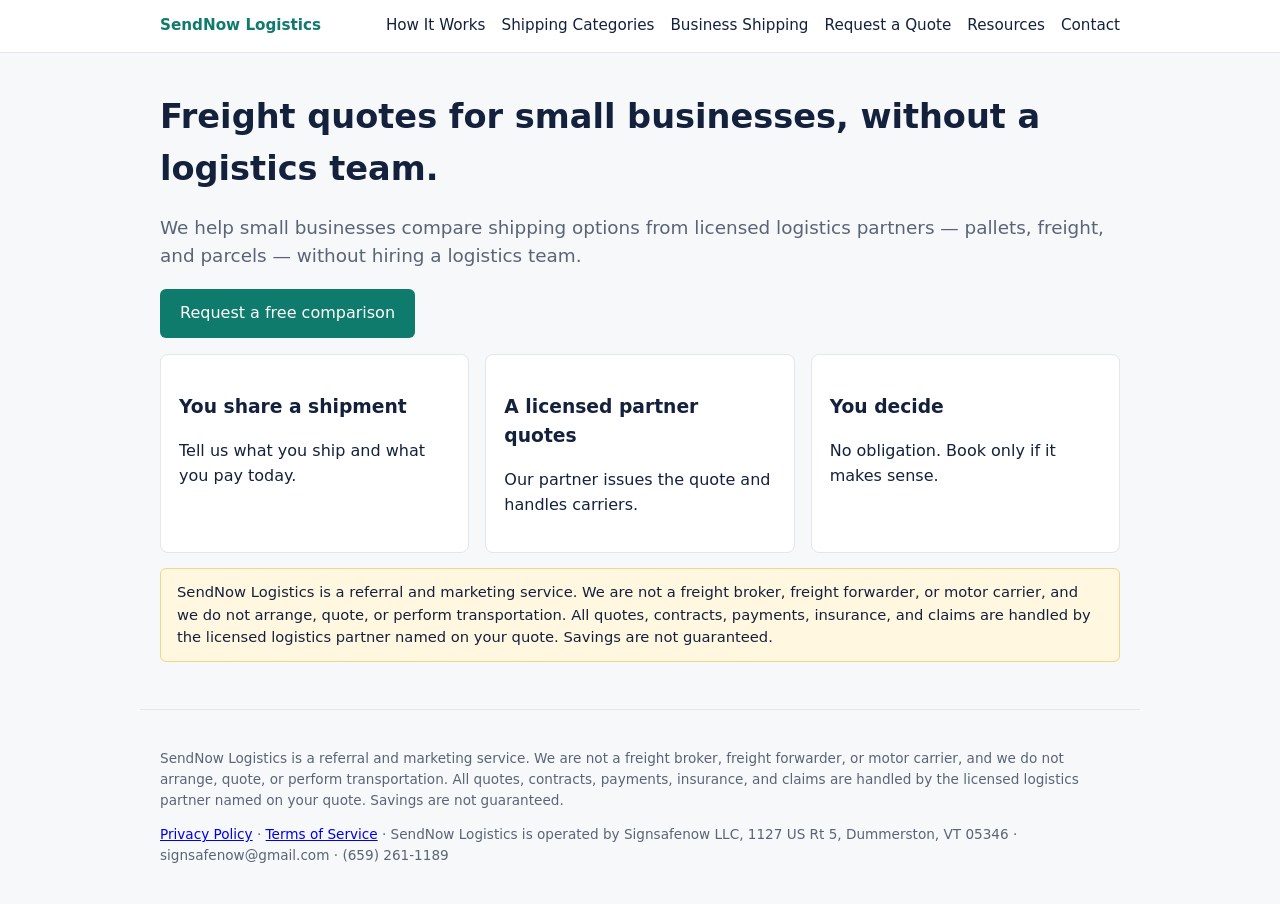
<file: index.html>
<!doctype html><html lang="en"><head><meta charset="utf-8"><meta name="viewport" content="width=device-width,initial-scale=1"><title>Freight Quotes for Small Businesses | SendNow Logistics</title><link rel="stylesheet" href="style.css"></head><body><header><nav><a class="brand" href="index.html">SendNow Logistics</a><a href="how-it-works.html">How It Works</a><a href="categories.html">Shipping Categories</a><a href="business.html">Business Shipping</a><a href="quote.html">Request a Quote</a><a href="shipping-resources.html">Resources</a><a href="contact.html">Contact</a></nav></header><main><h1>Freight quotes for small businesses, without a logistics team.</h1><p class="lead">We help small businesses compare shipping options from licensed logistics partners — pallets, freight, and parcels — without hiring a logistics team.</p><p><a class="btn" href="quote.html">Request a free comparison</a></p>
<div class="grid"><div class="card"><h3>You share a shipment</h3><p>Tell us what you ship and what you pay today.</p></div><div class="card"><h3>A licensed partner quotes</h3><p>Our partner issues the quote and handles carriers.</p></div><div class="card"><h3>You decide</h3><p>No obligation. Book only if it makes sense.</p></div></div><p class="notice">SendNow Logistics is a referral and marketing service. We are not a freight broker, freight forwarder, or motor carrier, and we do not arrange, quote, or perform transportation. All quotes, contracts, payments, insurance, and claims are handled by the licensed logistics partner named on your quote. Savings are not guaranteed.</p></main><footer><p>SendNow Logistics is a referral and marketing service. We are not a freight broker, freight forwarder, or motor carrier, and we do not arrange, quote, or perform transportation. All quotes, contracts, payments, insurance, and claims are handled by the licensed logistics partner named on your quote. Savings are not guaranteed.</p><p><a href="privacy.html">Privacy Policy</a> · <a href="terms.html">Terms of Service</a> · SendNow Logistics is operated by Signsafenow LLC, 1127 US Rt 5, Dummerston, VT 05346 · signsafenow@gmail.com · (659) 261-1189</p></footer></body></html>
</file>
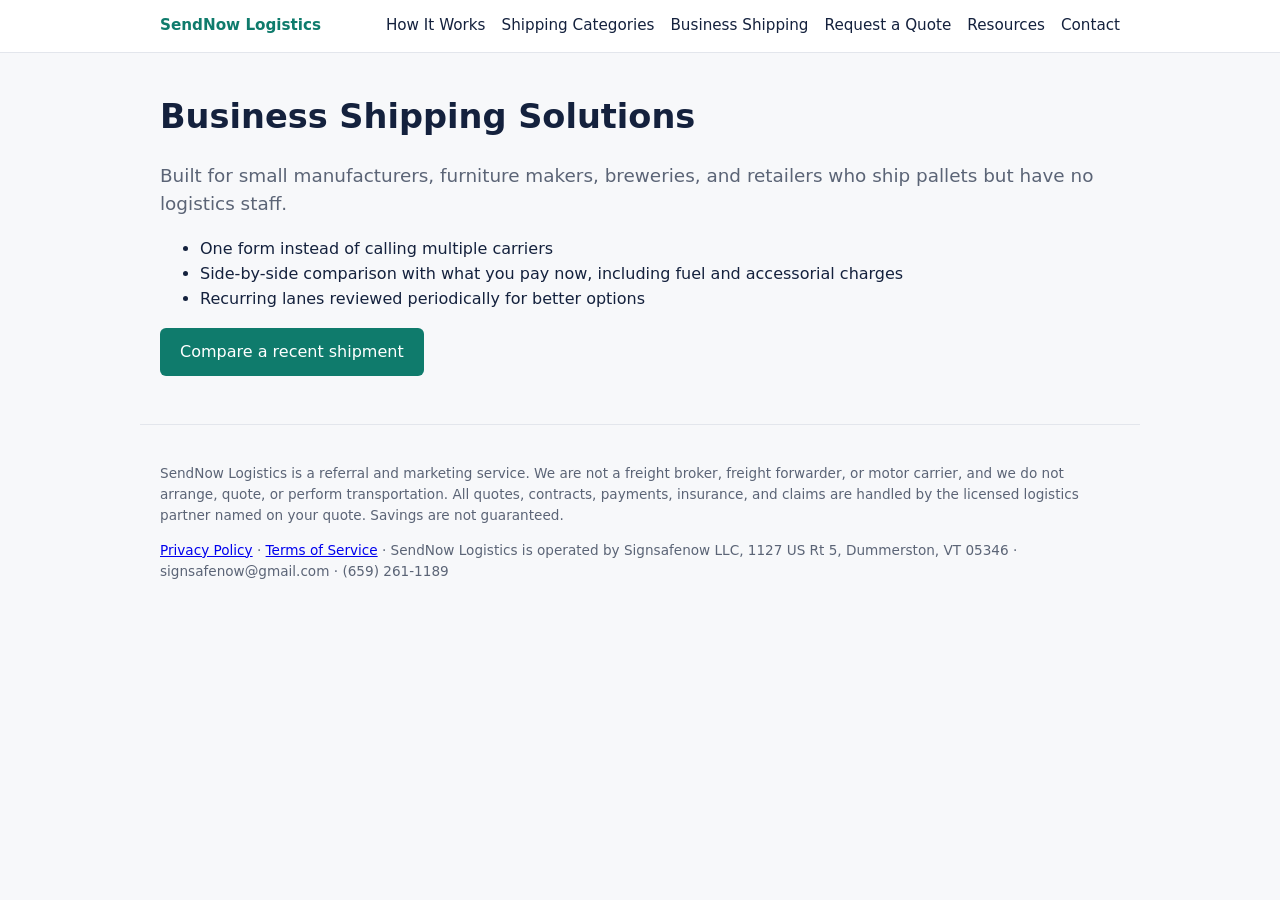
<file: business.html>
<!doctype html><html lang="en"><head><meta charset="utf-8"><meta name="viewport" content="width=device-width,initial-scale=1"><title>Business Shipping Solutions | SendNow Logistics</title><link rel="stylesheet" href="style.css"></head><body><header><nav><a class="brand" href="index.html">SendNow Logistics</a><a href="how-it-works.html">How It Works</a><a href="categories.html">Shipping Categories</a><a href="business.html">Business Shipping</a><a href="quote.html">Request a Quote</a><a href="shipping-resources.html">Resources</a><a href="contact.html">Contact</a></nav></header><main><h1>Business Shipping Solutions</h1><p class="lead">Built for small manufacturers, furniture makers, breweries, and retailers who ship pallets but have no logistics staff.</p><ul><li>One form instead of calling multiple carriers</li><li>Side-by-side comparison with what you pay now, including fuel and accessorial charges</li><li>Recurring lanes reviewed periodically for better options</li></ul><p><a class="btn" href="quote.html">Compare a recent shipment</a></p></main><footer><p>SendNow Logistics is a referral and marketing service. We are not a freight broker, freight forwarder, or motor carrier, and we do not arrange, quote, or perform transportation. All quotes, contracts, payments, insurance, and claims are handled by the licensed logistics partner named on your quote. Savings are not guaranteed.</p><p><a href="privacy.html">Privacy Policy</a> · <a href="terms.html">Terms of Service</a> · SendNow Logistics is operated by Signsafenow LLC, 1127 US Rt 5, Dummerston, VT 05346 · signsafenow@gmail.com · (659) 261-1189</p></footer></body></html>
</file>
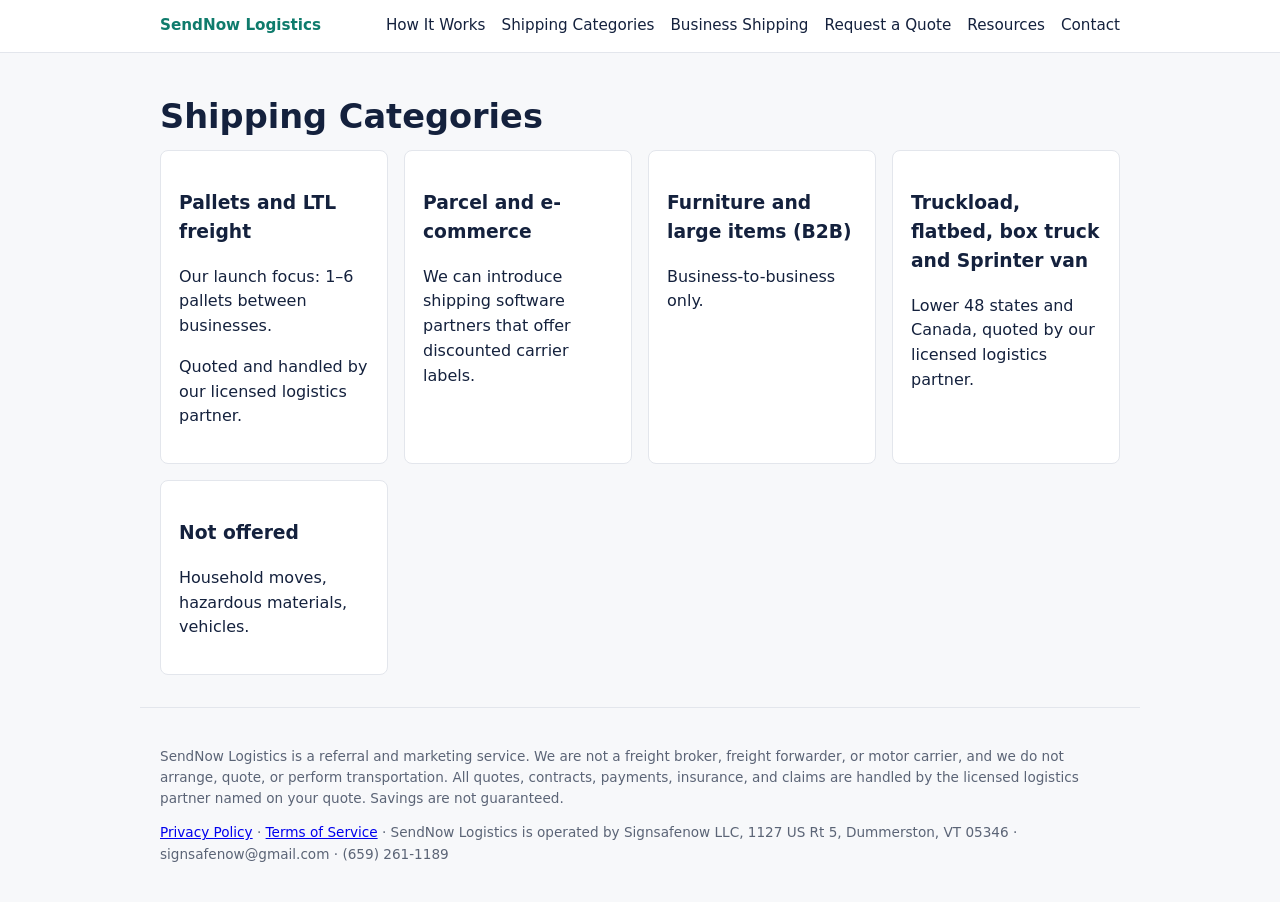
<file: categories.html>
<!doctype html><html lang="en"><head><meta charset="utf-8"><meta name="viewport" content="width=device-width,initial-scale=1"><title>Shipping Categories | SendNow Logistics</title><link rel="stylesheet" href="style.css"></head><body><header><nav><a class="brand" href="index.html">SendNow Logistics</a><a href="how-it-works.html">How It Works</a><a href="categories.html">Shipping Categories</a><a href="business.html">Business Shipping</a><a href="quote.html">Request a Quote</a><a href="shipping-resources.html">Resources</a><a href="contact.html">Contact</a></nav></header><main><h1>Shipping Categories</h1><div class="grid"><div class="card"><h3>Pallets and LTL freight</h3><p>Our launch focus: 1–6 pallets between businesses.</p><p>Quoted and handled by our licensed logistics partner.</p></div><div class="card"><h3>Parcel and e-commerce</h3><p>We can introduce shipping software partners that offer discounted carrier labels.</p></div><div class="card"><h3>Furniture and large items (B2B)</h3><p>Business-to-business only.</p></div><div class="card"><h3>Truckload, flatbed, box truck and Sprinter van</h3><p>Lower 48 states and Canada, quoted by our licensed logistics partner.</p></div><div class="card"><h3>Not offered</h3><p>Household moves, hazardous materials, vehicles.</p></div></div></main><footer><p>SendNow Logistics is a referral and marketing service. We are not a freight broker, freight forwarder, or motor carrier, and we do not arrange, quote, or perform transportation. All quotes, contracts, payments, insurance, and claims are handled by the licensed logistics partner named on your quote. Savings are not guaranteed.</p><p><a href="privacy.html">Privacy Policy</a> · <a href="terms.html">Terms of Service</a> · SendNow Logistics is operated by Signsafenow LLC, 1127 US Rt 5, Dummerston, VT 05346 · signsafenow@gmail.com · (659) 261-1189</p></footer></body></html>
</file>
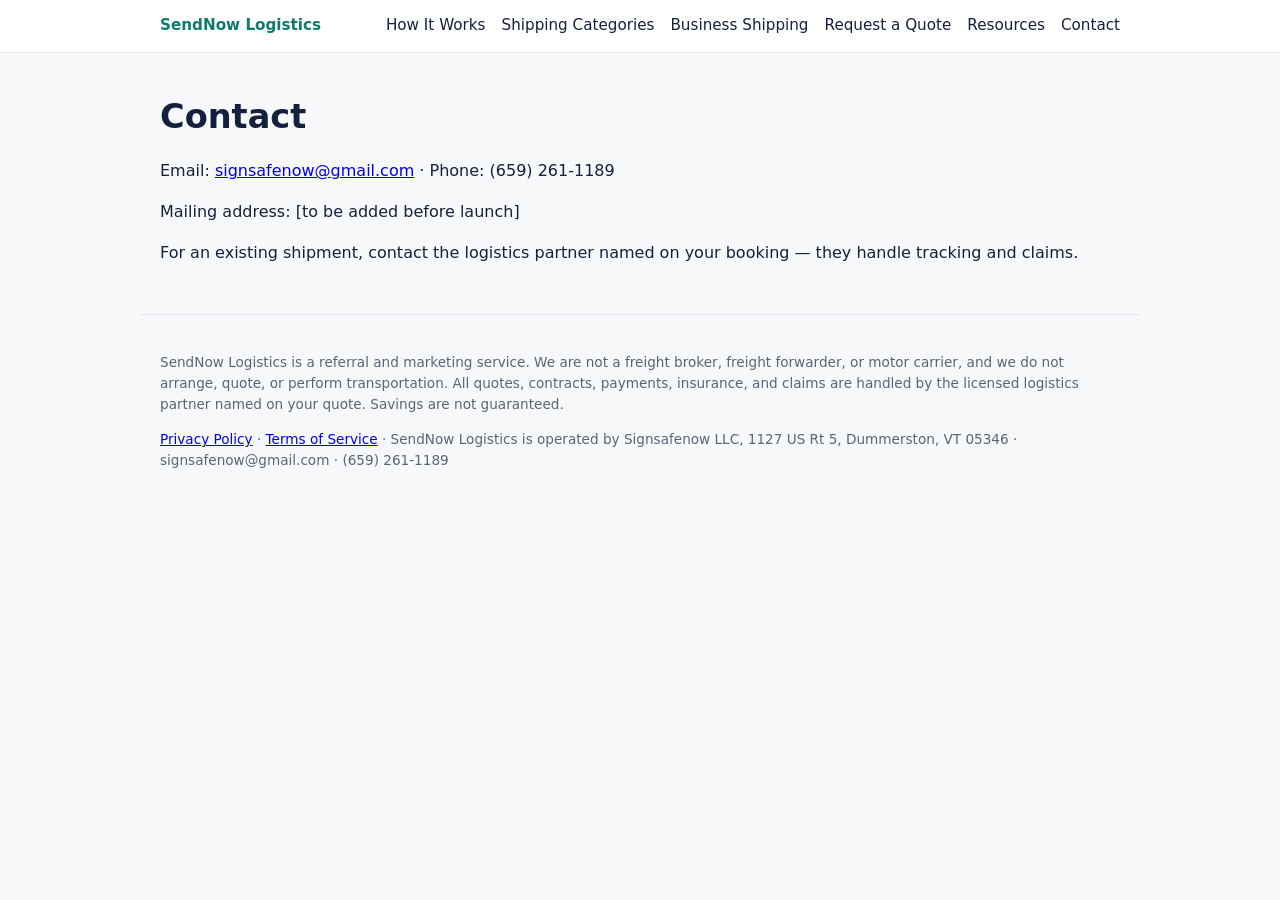
<file: contact.html>
<!doctype html><html lang="en"><head><meta charset="utf-8"><meta name="viewport" content="width=device-width,initial-scale=1"><title>Contact | SendNow Logistics</title><link rel="stylesheet" href="style.css"></head><body><header><nav><a class="brand" href="index.html">SendNow Logistics</a><a href="how-it-works.html">How It Works</a><a href="categories.html">Shipping Categories</a><a href="business.html">Business Shipping</a><a href="quote.html">Request a Quote</a><a href="shipping-resources.html">Resources</a><a href="contact.html">Contact</a></nav></header><main><h1>Contact</h1><p>Email: <a href="mailto:signsafenow@gmail.com">signsafenow@gmail.com</a> · Phone: (659) 261-1189</p><p>Mailing address: [to be added before launch]</p><p>For an existing shipment, contact the logistics partner named on your booking — they handle tracking and claims.</p></main><footer><p>SendNow Logistics is a referral and marketing service. We are not a freight broker, freight forwarder, or motor carrier, and we do not arrange, quote, or perform transportation. All quotes, contracts, payments, insurance, and claims are handled by the licensed logistics partner named on your quote. Savings are not guaranteed.</p><p><a href="privacy.html">Privacy Policy</a> · <a href="terms.html">Terms of Service</a> · SendNow Logistics is operated by Signsafenow LLC, 1127 US Rt 5, Dummerston, VT 05346 · signsafenow@gmail.com · (659) 261-1189</p></footer></body></html>
</file>
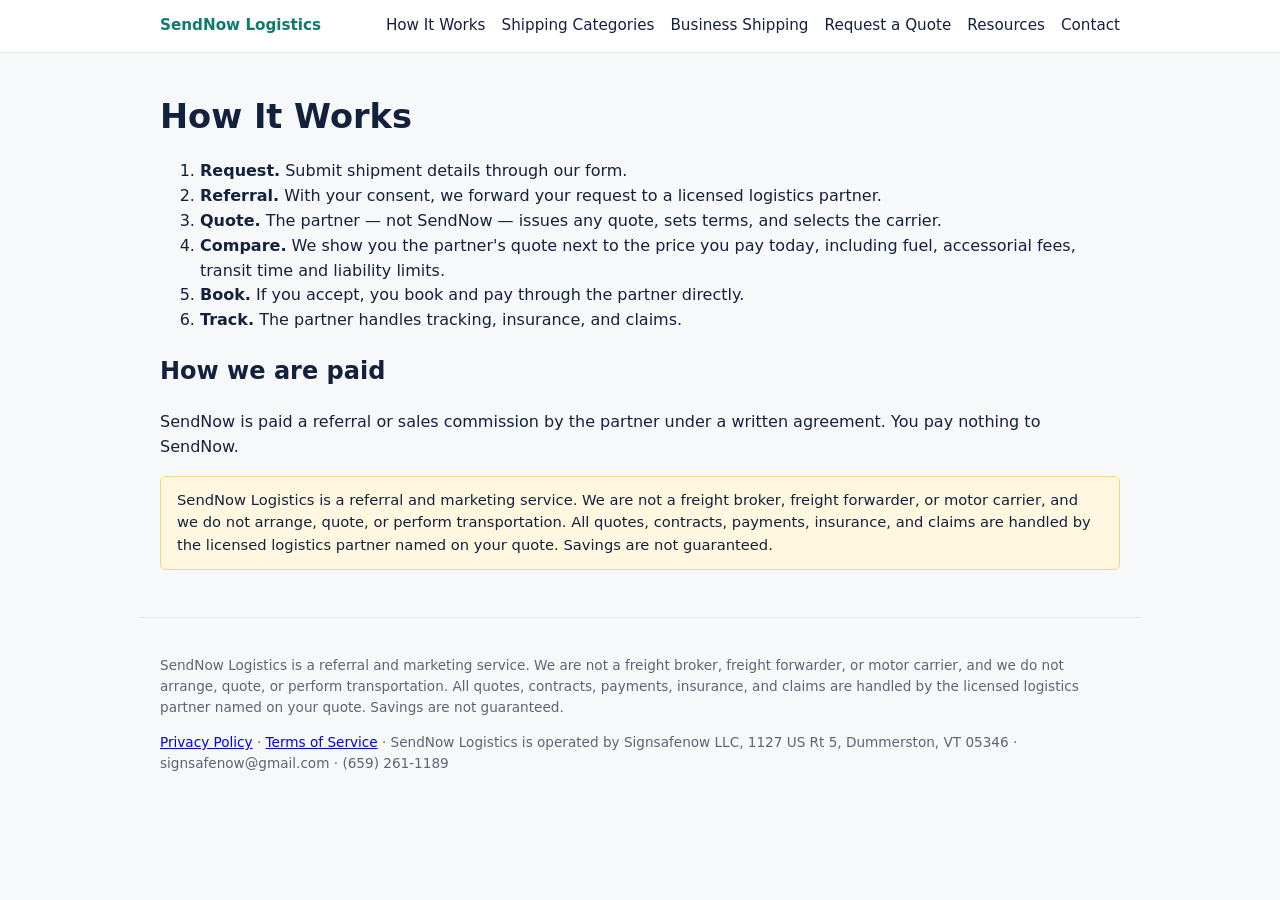
<file: how-it-works.html>
<!doctype html><html lang="en"><head><meta charset="utf-8"><meta name="viewport" content="width=device-width,initial-scale=1"><title>How It Works | SendNow Logistics</title><link rel="stylesheet" href="style.css"></head><body><header><nav><a class="brand" href="index.html">SendNow Logistics</a><a href="how-it-works.html">How It Works</a><a href="categories.html">Shipping Categories</a><a href="business.html">Business Shipping</a><a href="quote.html">Request a Quote</a><a href="shipping-resources.html">Resources</a><a href="contact.html">Contact</a></nav></header><main><h1>How It Works</h1><ol><li><b>Request.</b> Submit shipment details through our form.</li><li><b>Referral.</b> With your consent, we forward your request to a licensed logistics partner.</li><li><b>Quote.</b> The partner — not SendNow — issues any quote, sets terms, and selects the carrier.</li><li><b>Compare.</b> We show you the partner's quote next to the price you pay today, including fuel, accessorial fees, transit time and liability limits.</li><li><b>Book.</b> If you accept, you book and pay through the partner directly.</li><li><b>Track.</b> The partner handles tracking, insurance, and claims.</li></ol><h2>How we are paid</h2><p>SendNow is paid a referral or sales commission by the partner under a written agreement. You pay nothing to SendNow.</p><p class="notice">SendNow Logistics is a referral and marketing service. We are not a freight broker, freight forwarder, or motor carrier, and we do not arrange, quote, or perform transportation. All quotes, contracts, payments, insurance, and claims are handled by the licensed logistics partner named on your quote. Savings are not guaranteed.</p></main><footer><p>SendNow Logistics is a referral and marketing service. We are not a freight broker, freight forwarder, or motor carrier, and we do not arrange, quote, or perform transportation. All quotes, contracts, payments, insurance, and claims are handled by the licensed logistics partner named on your quote. Savings are not guaranteed.</p><p><a href="privacy.html">Privacy Policy</a> · <a href="terms.html">Terms of Service</a> · SendNow Logistics is operated by Signsafenow LLC, 1127 US Rt 5, Dummerston, VT 05346 · signsafenow@gmail.com · (659) 261-1189</p></footer></body></html>
</file>
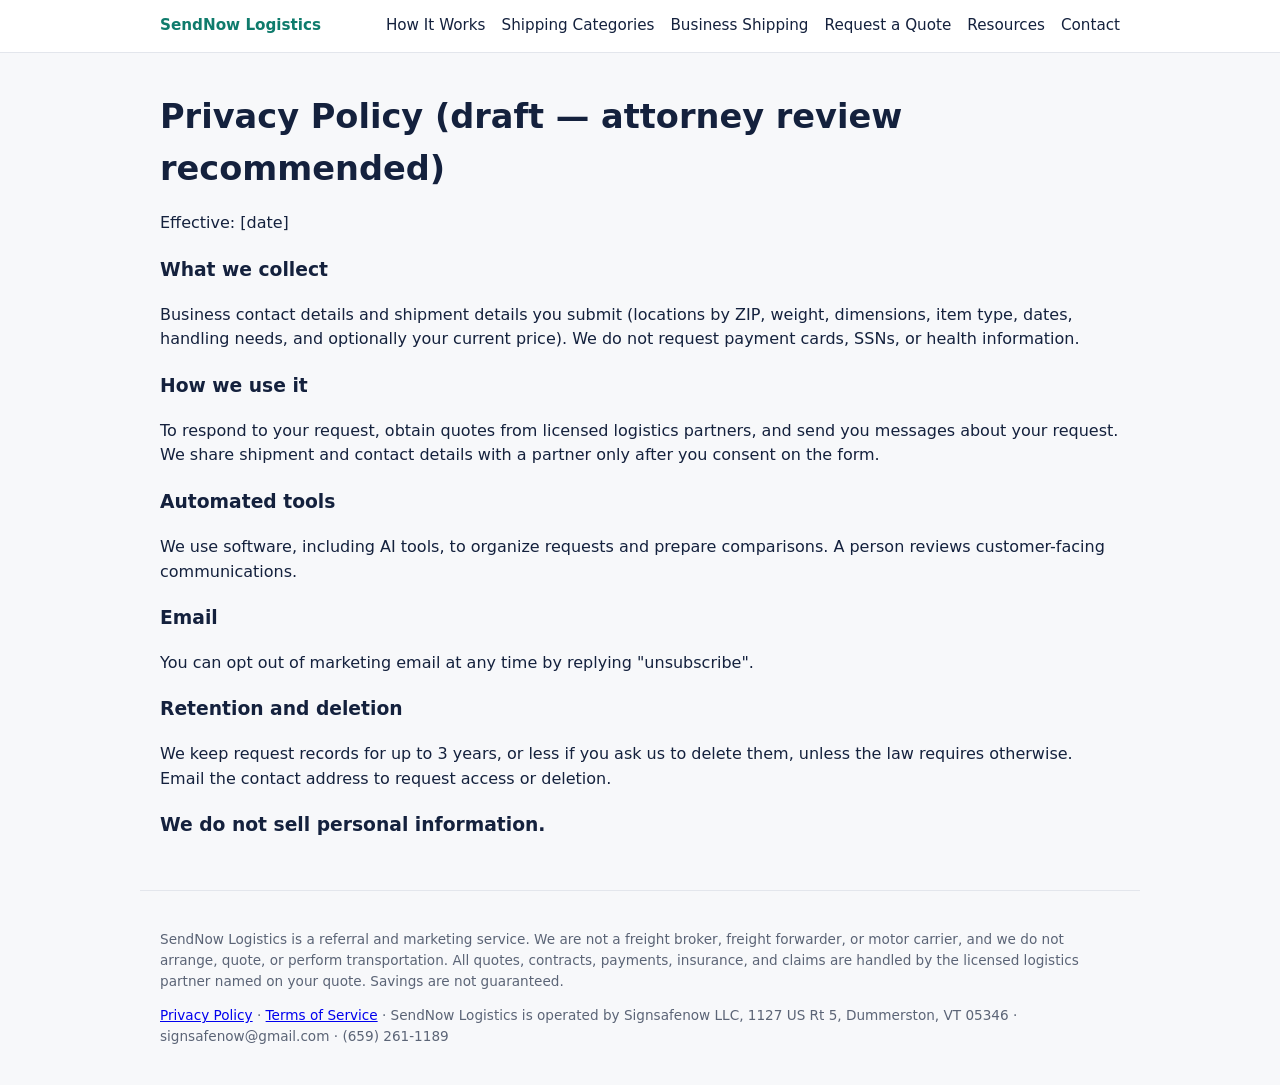
<file: privacy.html>
<!doctype html><html lang="en"><head><meta charset="utf-8"><meta name="viewport" content="width=device-width,initial-scale=1"><title>Privacy Policy | SendNow Logistics</title><link rel="stylesheet" href="style.css"></head><body><header><nav><a class="brand" href="index.html">SendNow Logistics</a><a href="how-it-works.html">How It Works</a><a href="categories.html">Shipping Categories</a><a href="business.html">Business Shipping</a><a href="quote.html">Request a Quote</a><a href="shipping-resources.html">Resources</a><a href="contact.html">Contact</a></nav></header><main><h1>Privacy Policy (draft — attorney review recommended)</h1><p>Effective: [date]</p><h3>What we collect</h3><p>Business contact details and shipment details you submit (locations by ZIP, weight, dimensions, item type, dates, handling needs, and optionally your current price). We do not request payment cards, SSNs, or health information.</p><h3>How we use it</h3><p>To respond to your request, obtain quotes from licensed logistics partners, and send you messages about your request. We share shipment and contact details with a partner only after you consent on the form.</p><h3>Automated tools</h3><p>We use software, including AI tools, to organize requests and prepare comparisons. A person reviews customer-facing communications.</p><h3>Email</h3><p>You can opt out of marketing email at any time by replying "unsubscribe".</p><h3>Retention and deletion</h3><p>We keep request records for up to 3 years, or less if you ask us to delete them, unless the law requires otherwise. Email the contact address to request access or deletion.</p><h3>We do not sell personal information.</h3></main><footer><p>SendNow Logistics is a referral and marketing service. We are not a freight broker, freight forwarder, or motor carrier, and we do not arrange, quote, or perform transportation. All quotes, contracts, payments, insurance, and claims are handled by the licensed logistics partner named on your quote. Savings are not guaranteed.</p><p><a href="privacy.html">Privacy Policy</a> · <a href="terms.html">Terms of Service</a> · SendNow Logistics is operated by Signsafenow LLC, 1127 US Rt 5, Dummerston, VT 05346 · signsafenow@gmail.com · (659) 261-1189</p></footer></body></html>
</file>
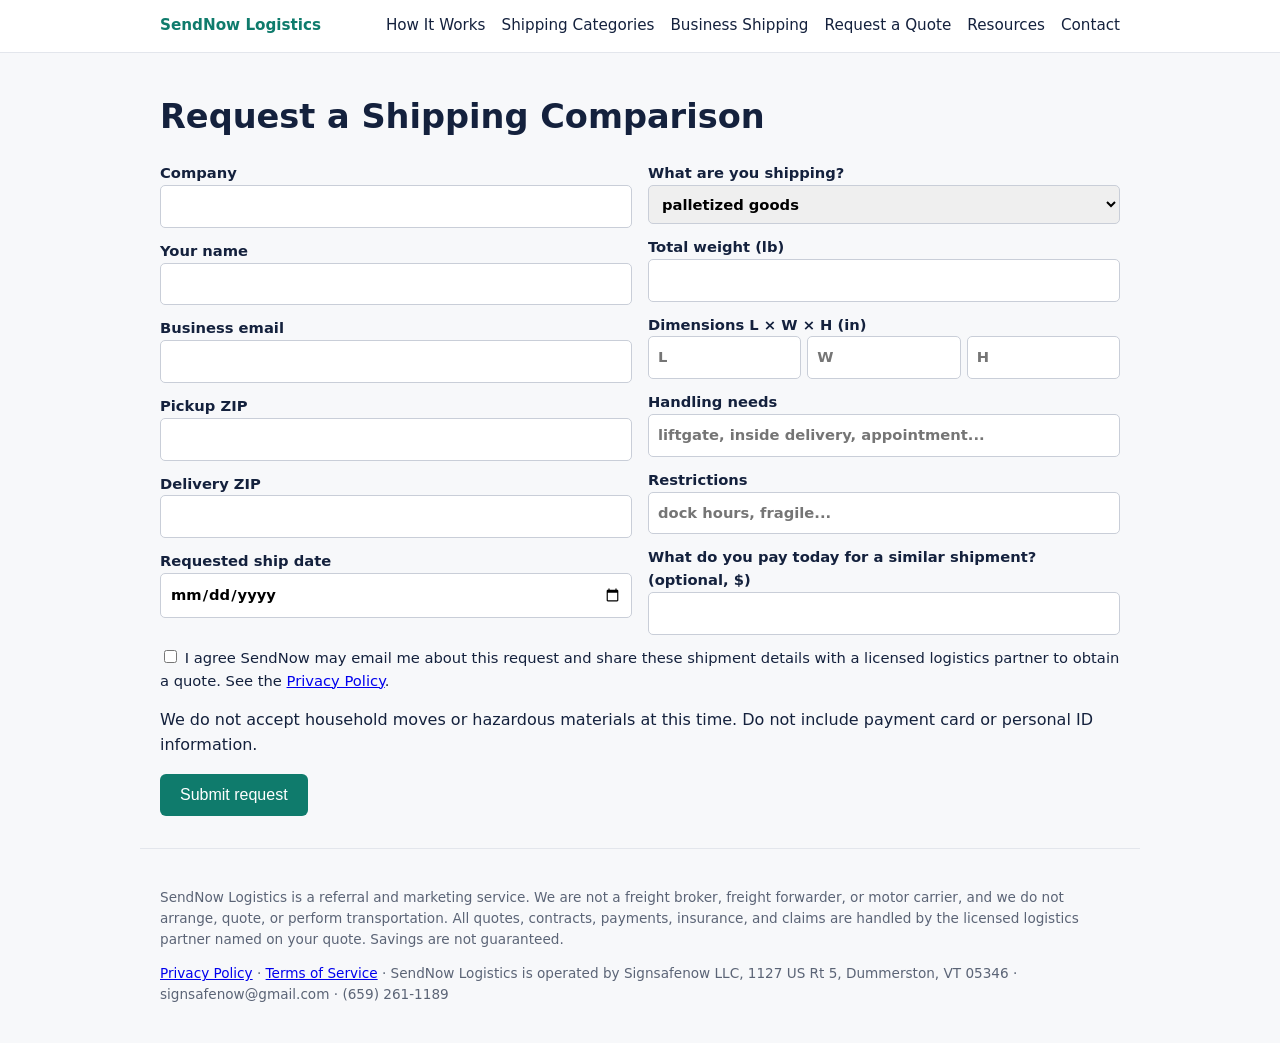
<file: quote.html>
<!doctype html><html lang="en"><head><meta charset="utf-8"><meta name="viewport" content="width=device-width,initial-scale=1"><title>Request a Quote | SendNow Logistics</title><link rel="stylesheet" href="style.css"></head><body><header><nav><a class="brand" href="index.html">SendNow Logistics</a><a href="how-it-works.html">How It Works</a><a href="categories.html">Shipping Categories</a><a href="business.html">Business Shipping</a><a href="quote.html">Request a Quote</a><a href="shipping-resources.html">Resources</a><a href="contact.html">Contact</a></nav></header><main><h1>Request a Shipping Comparison</h1><p id="ok" class="notice" style="display:none">Thanks — your request was received . We will contact you by email.</p>
<form method="post" action="https://formsubmit.co/signsafenow@gmail.com"><input type="hidden" name="_subject" value="New SendNow shipping comparison request"><input type="hidden" name="_template" value="table"><input type="hidden" name="_next" value="https://sendnowpay.app/quote.html?submitted=1"><input type="text" name="_honey" style="display:none" tabindex="-1" autocomplete="off"><div class="grid"><div><label>Company<input name="company" required></label><label>Your name<input name="contact_name" required></label><label>Business email<input type="email" name="contact_email" required></label><label>Pickup ZIP<input name="pickup_zip" pattern="[0-9]{5}" required></label><label>Delivery ZIP<input name="delivery_zip" pattern="[0-9]{5}" required></label><label>Requested ship date<input type="date" name="requested_date"></label></div>
<div><label>What are you shipping?<select name="item_type"><option>palletized goods</option><option>furniture</option><option>machinery/parts</option><option>boxed parcels</option><option>other commercial goods</option></select></label><label>Total weight (lb)<input type="number" step="any" name="weight_lb" required></label><label>Dimensions L × W × H (in)<span style="display:flex;gap:6px"><input type="number" name="length_in" placeholder="L"><input type="number" name="width_in" placeholder="W"><input type="number" name="height_in" placeholder="H"></span></label><label>Handling needs<input name="handling" placeholder="liftgate, inside delivery, appointment..."></label><label>Restrictions<input name="restrictions" placeholder="dock hours, fragile..."></label><label>What do you pay today for a similar shipment? (optional, $)<input type="number" step="any" name="current_price"></label></div></div>
<label style="font-weight:400"><input type="checkbox" name="consent_contact" value="true" required style="width:auto"> I agree SendNow may email me about this request and share these shipment details with a licensed logistics partner to obtain a quote. See the <a href="privacy.html">Privacy Policy</a>.</label><p>We do not accept household moves or hazardous materials at this time. Do not include payment card or personal ID information.</p><button class="btn">Submit request</button></form>
<script>const s=new URLSearchParams(location.search).get("submitted");if(s){ok.style.display="block"}</script></main><footer><p>SendNow Logistics is a referral and marketing service. We are not a freight broker, freight forwarder, or motor carrier, and we do not arrange, quote, or perform transportation. All quotes, contracts, payments, insurance, and claims are handled by the licensed logistics partner named on your quote. Savings are not guaranteed.</p><p><a href="privacy.html">Privacy Policy</a> · <a href="terms.html">Terms of Service</a> · SendNow Logistics is operated by Signsafenow LLC, 1127 US Rt 5, Dummerston, VT 05346 · signsafenow@gmail.com · (659) 261-1189</p></footer></body></html>
</file>
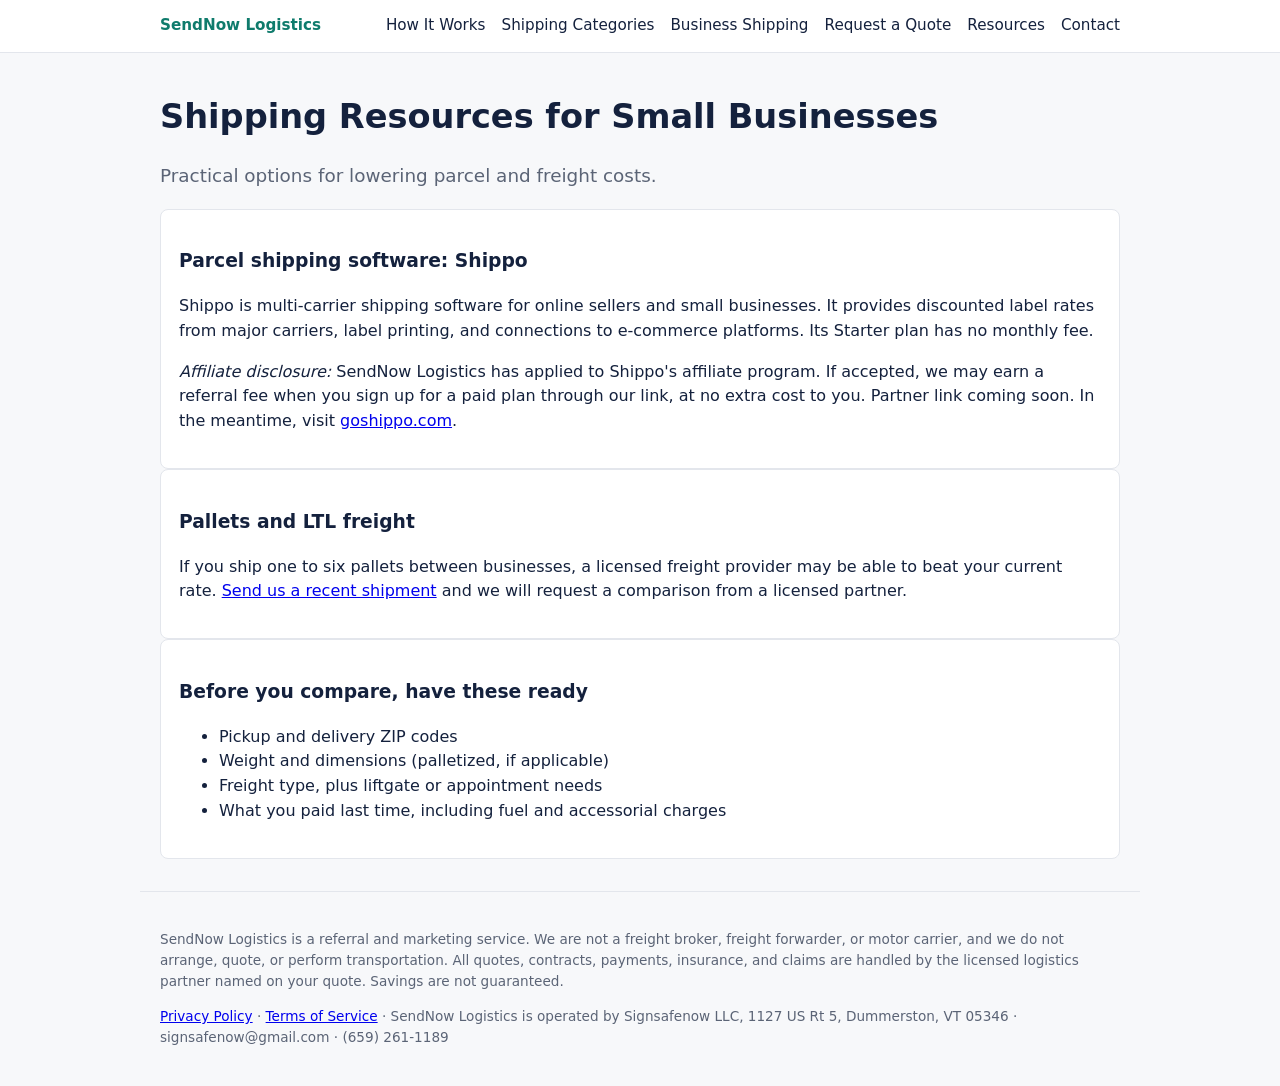
<file: shipping-resources.html>
<!doctype html><html lang="en"><head><meta charset="utf-8"><meta name="viewport" content="width=device-width,initial-scale=1"><title>Shipping Resources | SendNow Logistics</title><link rel="stylesheet" href="style.css"></head><body><header><nav><a class="brand" href="index.html">SendNow Logistics</a><a href="how-it-works.html">How It Works</a><a href="categories.html">Shipping Categories</a><a href="business.html">Business Shipping</a><a href="quote.html">Request a Quote</a><a href="shipping-resources.html">Resources</a><a href="contact.html">Contact</a></nav></header><main><h1>Shipping Resources for Small Businesses</h1><p class="lead">Practical options for lowering parcel and freight costs.</p>
<div class="card"><h3>Parcel shipping software: Shippo</h3><p>Shippo is multi-carrier shipping software for online sellers and small businesses. It provides discounted label rates from major carriers, label printing, and connections to e-commerce platforms. Its Starter plan has no monthly fee.</p><p><i>Affiliate disclosure:</i> SendNow Logistics has applied to Shippo's affiliate program. If accepted, we may earn a referral fee when you sign up for a paid plan through our link, at no extra cost to you. Partner link coming soon. In the meantime, visit <a href="https://goshippo.com" rel="nofollow">goshippo.com</a>.</p></div>
<div class="card"><h3>Pallets and LTL freight</h3><p>If you ship one to six pallets between businesses, a licensed freight provider may be able to beat your current rate. <a href="quote.html">Send us a recent shipment</a> and we will request a comparison from a licensed partner.</p></div>
<div class="card"><h3>Before you compare, have these ready</h3><ul><li>Pickup and delivery ZIP codes</li><li>Weight and dimensions (palletized, if applicable)</li><li>Freight type, plus liftgate or appointment needs</li><li>What you paid last time, including fuel and accessorial charges</li></ul></div></main><footer><p>SendNow Logistics is a referral and marketing service. We are not a freight broker, freight forwarder, or motor carrier, and we do not arrange, quote, or perform transportation. All quotes, contracts, payments, insurance, and claims are handled by the licensed logistics partner named on your quote. Savings are not guaranteed.</p><p><a href="privacy.html">Privacy Policy</a> · <a href="terms.html">Terms of Service</a> · SendNow Logistics is operated by Signsafenow LLC, 1127 US Rt 5, Dummerston, VT 05346 · signsafenow@gmail.com · (659) 261-1189</p></footer></body></html>
</file>
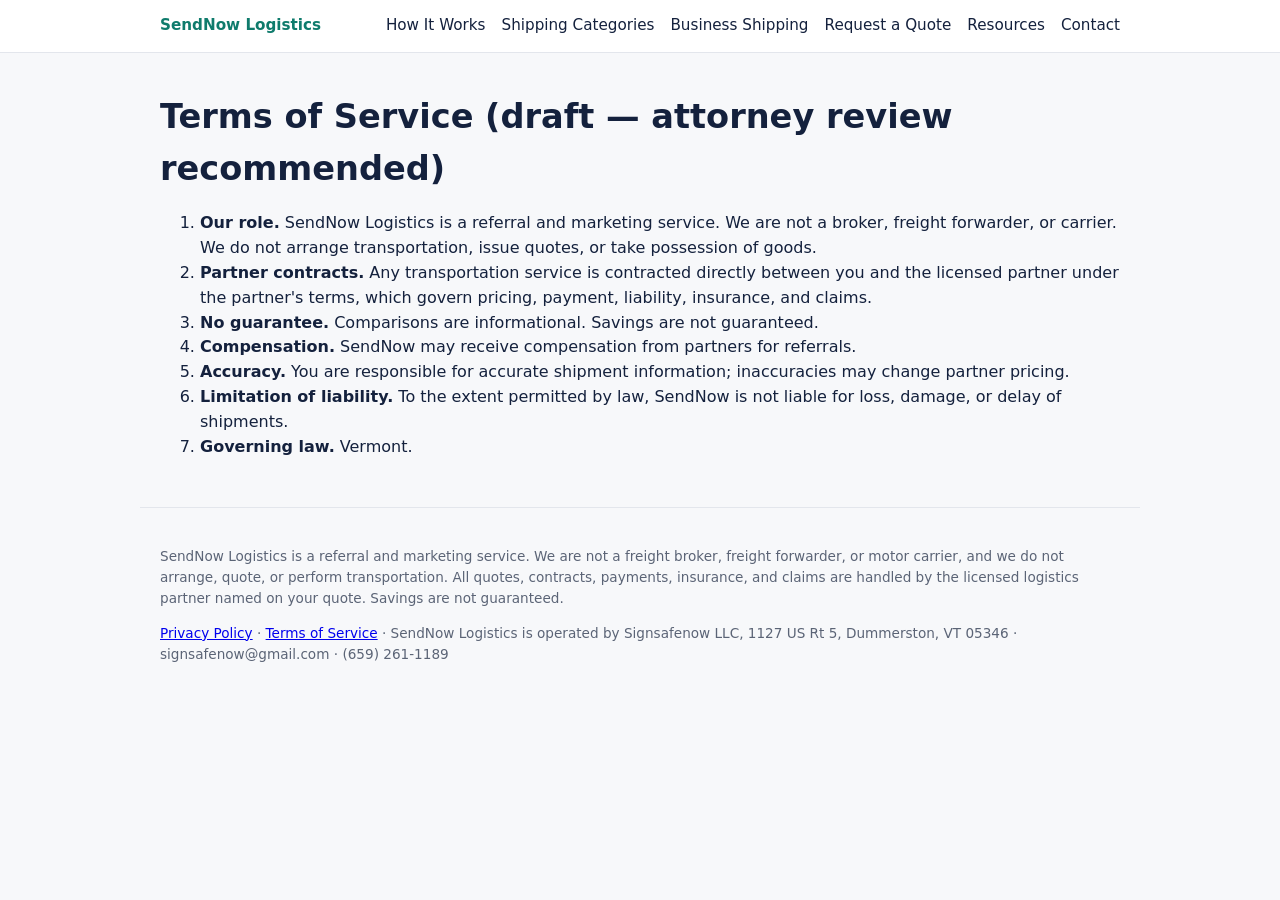
<file: terms.html>
<!doctype html><html lang="en"><head><meta charset="utf-8"><meta name="viewport" content="width=device-width,initial-scale=1"><title>Terms of Service | SendNow Logistics</title><link rel="stylesheet" href="style.css"></head><body><header><nav><a class="brand" href="index.html">SendNow Logistics</a><a href="how-it-works.html">How It Works</a><a href="categories.html">Shipping Categories</a><a href="business.html">Business Shipping</a><a href="quote.html">Request a Quote</a><a href="shipping-resources.html">Resources</a><a href="contact.html">Contact</a></nav></header><main><h1>Terms of Service (draft — attorney review recommended)</h1><ol><li><b>Our role.</b> SendNow Logistics is a referral and marketing service. We are not a broker, freight forwarder, or carrier. We do not arrange transportation, issue quotes, or take possession of goods.</li><li><b>Partner contracts.</b> Any transportation service is contracted directly between you and the licensed partner under the partner's terms, which govern pricing, payment, liability, insurance, and claims.</li><li><b>No guarantee.</b> Comparisons are informational. Savings are not guaranteed.</li><li><b>Compensation.</b> SendNow may receive compensation from partners for referrals.</li><li><b>Accuracy.</b> You are responsible for accurate shipment information; inaccuracies may change partner pricing.</li><li><b>Limitation of liability.</b> To the extent permitted by law, SendNow is not liable for loss, damage, or delay of shipments.</li><li><b>Governing law.</b> Vermont.</li></ol></main><footer><p>SendNow Logistics is a referral and marketing service. We are not a freight broker, freight forwarder, or motor carrier, and we do not arrange, quote, or perform transportation. All quotes, contracts, payments, insurance, and claims are handled by the licensed logistics partner named on your quote. Savings are not guaranteed.</p><p><a href="privacy.html">Privacy Policy</a> · <a href="terms.html">Terms of Service</a> · SendNow Logistics is operated by Signsafenow LLC, 1127 US Rt 5, Dummerston, VT 05346 · signsafenow@gmail.com · (659) 261-1189</p></footer></body></html>
</file>
<file: style.css>
:root{--ink:#14213d;--accent:#0f7b6c;--bg:#f7f8fa;--mute:#5b6476}
*{box-sizing:border-box}body{margin:0;font-family:system-ui,Segoe UI,sans-serif;color:var(--ink);background:var(--bg);line-height:1.55}
header{background:#fff;border-bottom:1px solid #e3e6ec}nav{max-width:1000px;margin:auto;display:flex;flex-wrap:wrap;gap:16px;padding:14px 20px;align-items:center}
nav a{color:var(--ink);text-decoration:none;font-size:.95rem}nav .brand{font-weight:700;margin-right:auto;color:var(--accent)}
main{max-width:1000px;margin:auto;padding:32px 20px}h1{font-size:2.1rem;margin:.2em 0}.lead{font-size:1.15rem;color:var(--mute)}
.btn{display:inline-block;background:var(--accent);color:#fff;padding:12px 20px;border-radius:6px;text-decoration:none;border:0;font-size:1rem;cursor:pointer}
.grid{display:grid;grid-template-columns:repeat(auto-fit,minmax(220px,1fr));gap:16px}.card{background:#fff;border:1px solid #e3e6ec;border-radius:8px;padding:18px}
.notice{background:#fff7e0;border:1px solid #f0d58a;padding:12px 16px;border-radius:6px;font-size:.92rem}
form label{display:block;margin-top:12px;font-weight:600;font-size:.92rem}input,select,textarea{width:100%;padding:9px;border:1px solid #c9ced8;border-radius:5px;font:inherit}
footer{max-width:1000px;margin:auto;padding:24px 20px;color:var(--mute);font-size:.85rem;border-top:1px solid #e3e6ec}
table{border-collapse:collapse;width:100%;background:#fff;font-size:.85rem}td,th{border:1px solid #e3e6ec;padding:6px;text-align:left}
</file>
